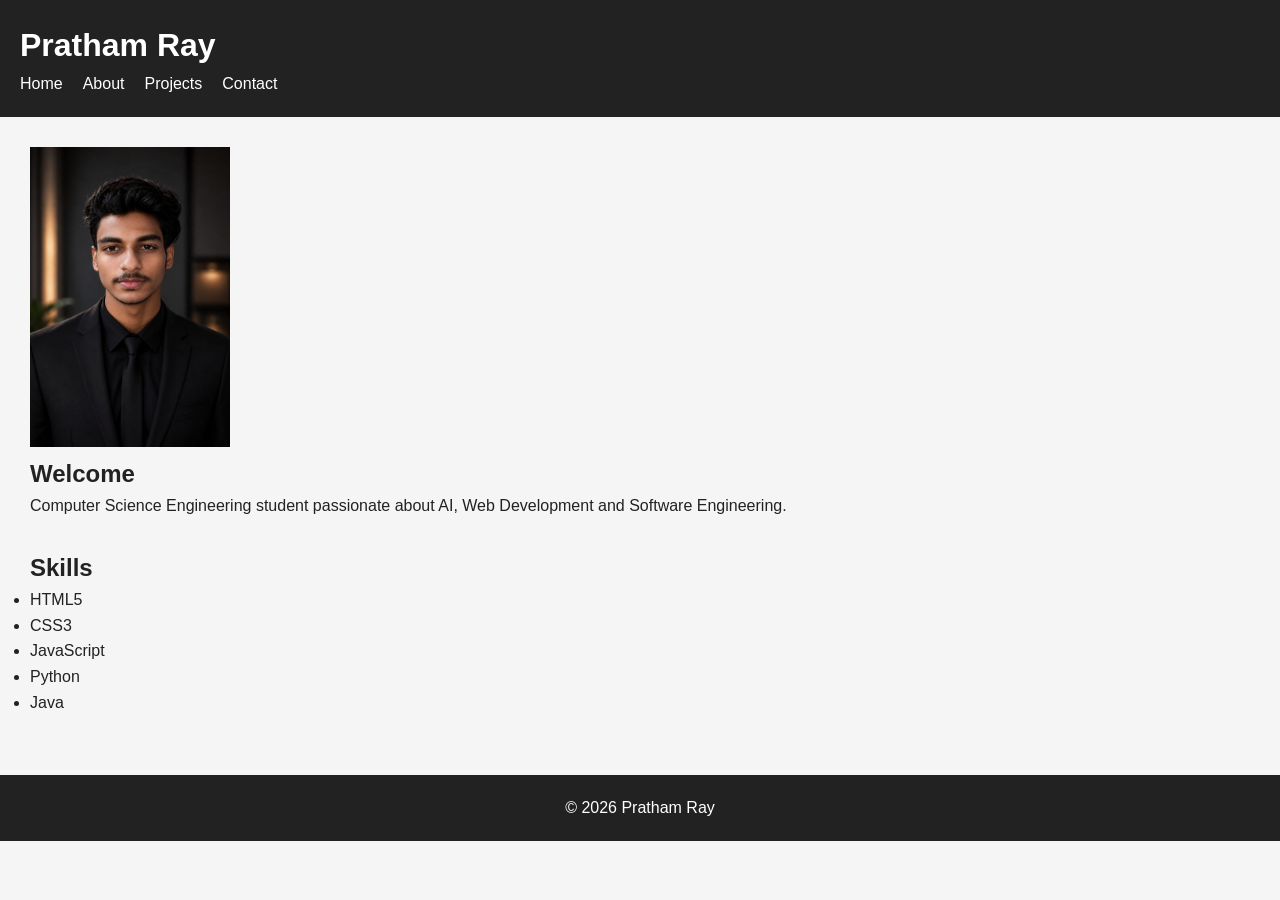
<file: Task-1-Portfolio/index.html>
<!DOCTYPE html>
<html lang="en">

<head>
    <meta charset="UTF-8">
    <meta name="viewport" content="width=device-width, initial-scale=1.0">

    <title>Pratham Ray | Portfolio</title>

    <meta name="description"
        content="Portfolio of Pratham Ray, Computer Science Engineering student specializing in AI, Web Development and Software Engineering.">

    <meta name="keywords"
        content="Pratham Ray, Portfolio, Web Developer, AI, HTML5, CSE">

    <meta name="author" content="Pratham Ray">

    <link rel="stylesheet" href="css/style.css">
</head>

<body>

<header role="banner">

<h1>Pratham Ray</h1>

<nav aria-label="Main Navigation">

<ul>

<li><a href="index.html">Home</a></li>

<li><a href="about.html">About</a></li>

<li><a href="projects.html">Projects</a></li>

<li><a href="contact.html">Contact</a></li>

</ul>

</nav>

</header>

<main>

<section>
<img src="images/My Image.jpeg"
     alt="Portrait of Pratham Ray"
     width="200">
<h2>Welcome</h2>

<p>
Computer Science Engineering student passionate about AI,
Web Development and Software Engineering.
</p>

</section>

<section>

<h2>Skills</h2>

<ul>

<li>HTML5</li>

<li>CSS3</li>

<li>JavaScript</li>

<li>Python</li>

<li>Java</li>

</ul>

</section>

</main>

<footer>

<p>&copy; 2026 Pratham Ray</p>

</footer>

</body>

</html>
</file>
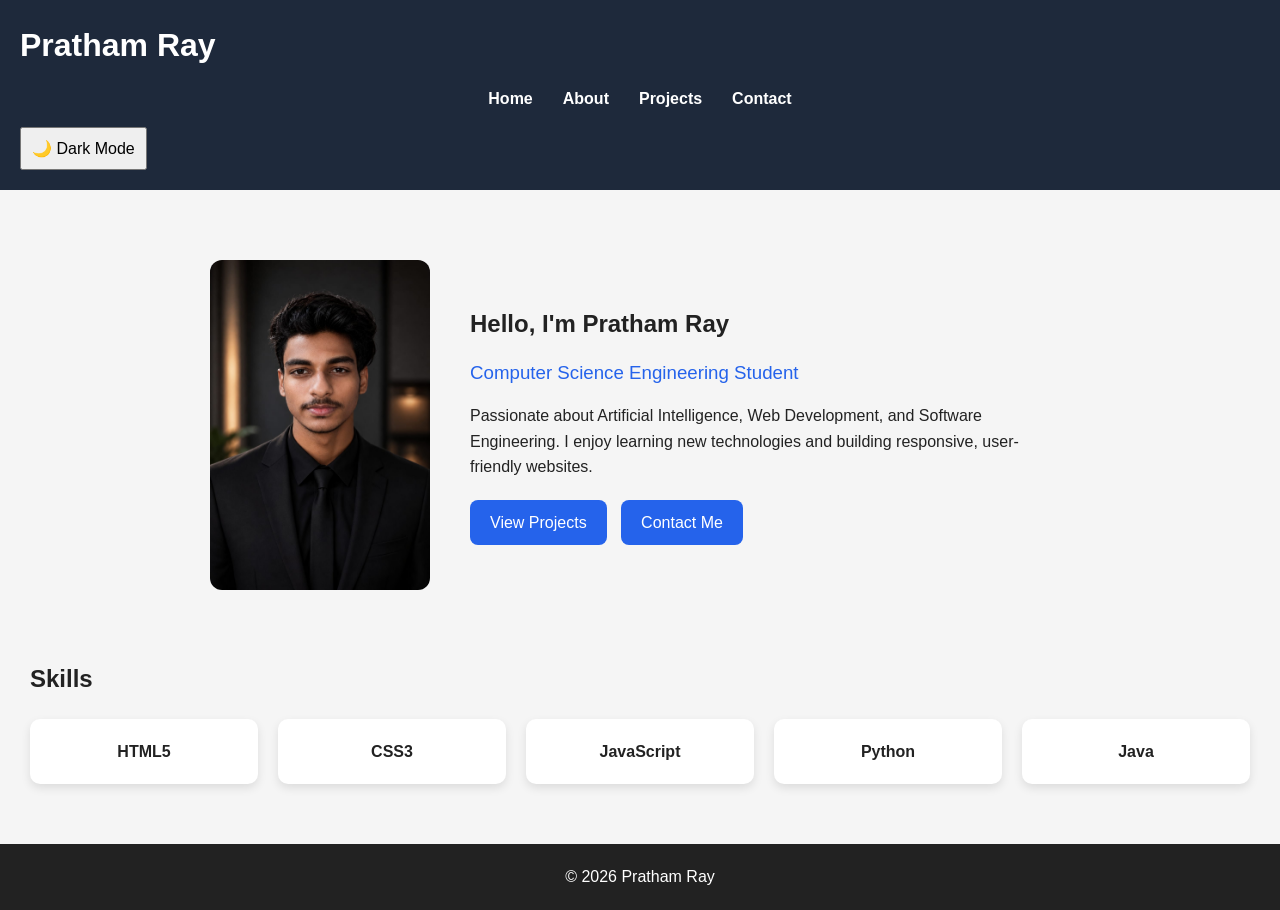
<file: Task-2-Responsive-Portfolio/index.html>
<!DOCTYPE html>
<html lang="en">

<head>
    <meta charset="UTF-8">
    <meta name="viewport" content="width=device-width, initial-scale=1.0">

    <title>Pratham Ray | Portfolio</title>

    <meta name="description"
        content="Portfolio of Pratham Ray, Computer Science Engineering student specializing in AI, Web Development and Software Engineering.">

    <meta name="keywords"
        content="Pratham Ray, Portfolio, Web Developer, AI, HTML5, CSE">

    <meta name="author" content="Pratham Ray">

    <link rel="stylesheet" href="css/style.css">
</head>

<body>

<header role="banner">

<h1>Pratham Ray</h1>

<nav aria-label="Main Navigation">

<ul>

<li><a href="index.html">Home</a></li>

<li><a href="about.html">About</a></li>

<li><a href="projects.html">Projects</a></li>

<li><a href="contact.html">Contact</a></li>

</ul>

</nav>
<button id="theme-toggle">🌙 Dark Mode</button>
</header>

<main>

<section class="hero">

    <img src="images/My Image.jpeg"
         alt="Portrait of Pratham Ray">

    <div class="hero-text">

        <h2>Hello, I'm Pratham Ray</h2>

        <h3>Computer Science Engineering Student</h3>

        <p>
          Passionate about Artificial Intelligence, Web Development,
          and Software Engineering. I enjoy learning new technologies
          and building responsive, user-friendly websites.
        </p>
        <div class="hero-buttons">

        <a href="projects.html" class="btn">View Projects</a>

        <a href="contact.html" class="btn">Contact Me</a>

        </div>

    </div>

</section>

<section>

<h2>Skills</h2>

<div class="skills">

<div class="skill">HTML5</div>

<div class="skill">CSS3</div>

<div class="skill">JavaScript</div>

<div class="skill">Python</div>

<div class="skill">Java</div>

</div>

</section>

</main>

<footer>

<p>&copy; 2026 Pratham Ray</p>

</footer>
<script>
const button = document.getElementById("theme-toggle");

button.addEventListener("click", function () {
    document.body.classList.toggle("dark-mode");
});
</script>
</body>

</html>
</file>
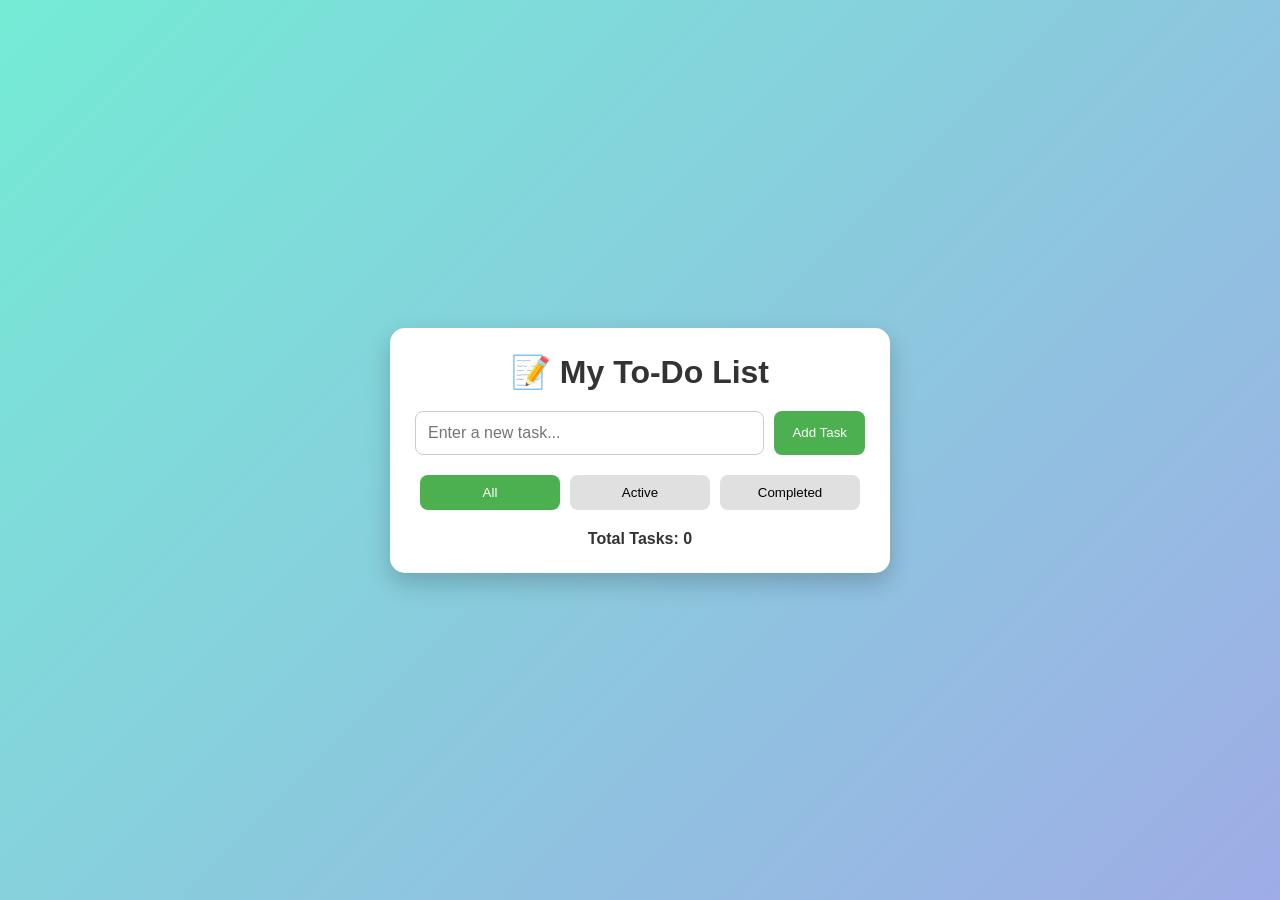
<file: Task-3-ToDo-App/index.html>
<!DOCTYPE html>
<html lang="en">
<head>
    <meta charset="UTF-8">
    <meta name="viewport" content="width=device-width, initial-scale=1.0">
    <title>Task 3 - To-Do App</title>

    <link rel="stylesheet" href="style.css">
</head>
<body>

    <div class="container">

        <h1>📝 My To-Do List</h1>

        <!-- Input Section -->
        <div class="input-section">
            <input
                type="text"
                id="taskInput"
                placeholder="Enter a new task..."
            >

            <button id="addTaskBtn">
                Add Task
            </button>
        </div>

        <!-- Filter Buttons -->
        <div class="filter-section">

            <button class="filter-btn active" data-filter="all">
                All
            </button>

            <button class="filter-btn" data-filter="active">
                Active
            </button>

            <button class="filter-btn" data-filter="completed">
                Completed
            </button>

        </div>

        <!-- Task List -->
        <ul id="taskList">

        </ul>

        <!-- Footer -->
        <div class="footer">

            <p>
                Total Tasks:
                <span id="taskCount">0</span>
            </p>

        </div>

    </div>

    <script src="script.js"></script>

</body>
</html>
</file>
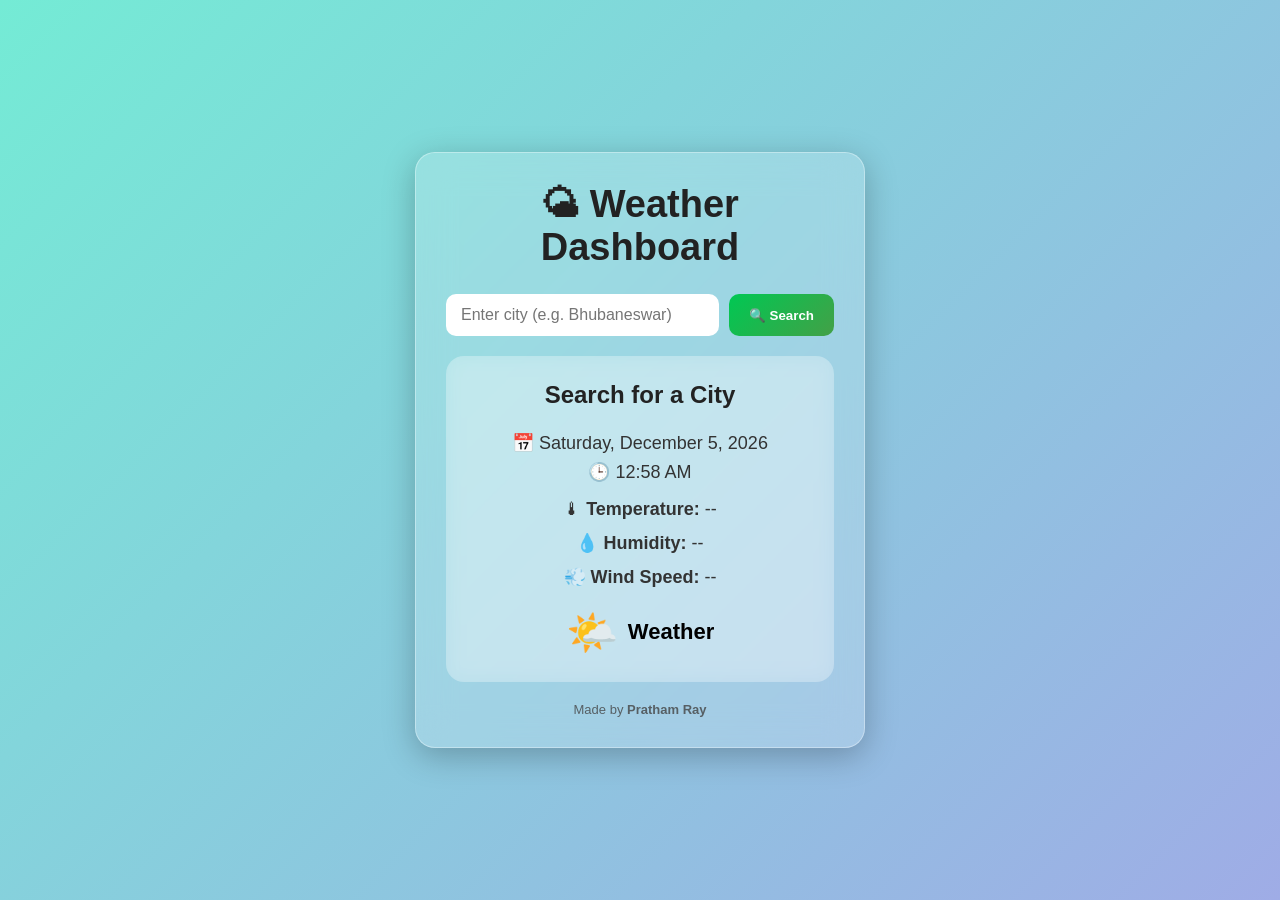
<file: Task-4-Weather-App/index.html>
<!DOCTYPE html>
<html lang="en">
<head>
    <meta charset="UTF-8">
    <meta name="viewport" content="width=device-width, initial-scale=1.0">
    <title>Weather Dashboard</title>
    <link rel="stylesheet" href="style.css">
</head>
<body>

<div class="container">

    <h1>🌤 Weather Dashboard</h1>

    <div class="search-box">
        <input
            type="text"
            id="cityInput"
            placeholder="Enter city (e.g. Bhubaneswar)"
        >

        <button id="searchBtn">🔍 Search</button>
    </div>

    <div id="weatherCard">

        <h2 id="cityName">Search for a City</h2>

        <!-- Live Date & Time -->
        <p id="dateTime"></p>

        <p>🌡 <strong>Temperature:</strong> <span id="temperature">--</span></p>

        <p>💧 <strong>Humidity:</strong> <span id="humidity">--</span></p>

        <p>💨 <strong>Wind Speed:</strong> <span id="wind">--</span></p>

        <div id="weatherDisplay">
            <span id="weatherIcon">🌤️</span>
            <span id="condition">Weather</span>
        </div>

    </div>

    <footer>
        <p>Made by <strong>Pratham Ray</strong></p>
       
    </footer>

</div>

<script src="script.js"></script>

</body>
</html>
</file>
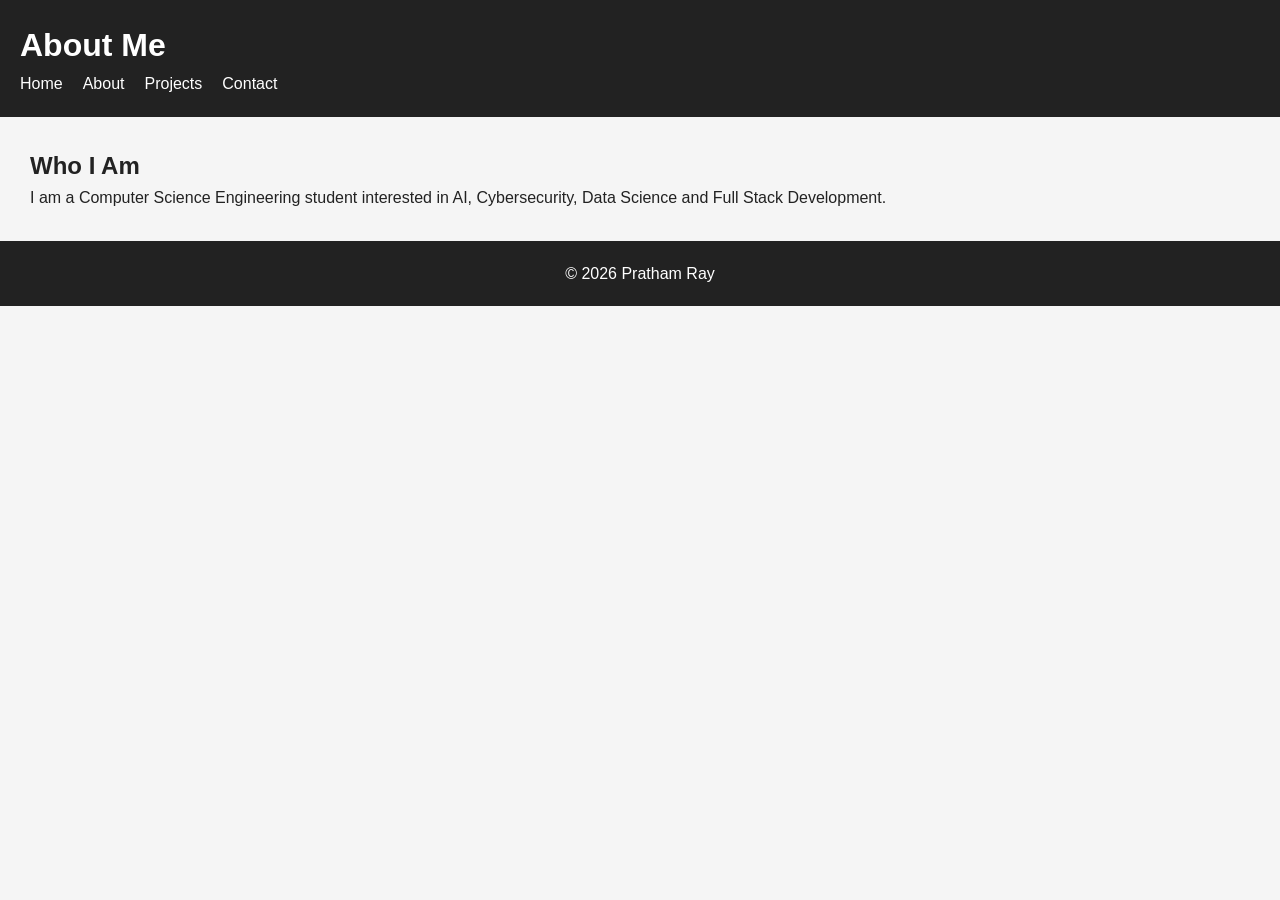
<file: Task-1-Portfolio/about.html>
<!DOCTYPE html>
<html lang="en">

<head>

<meta charset="UTF-8">

<meta name="viewport" content="width=device-width, initial-scale=1">

<title>About | Pratham Ray</title>

<meta name="description"
content="Learn more about Pratham Ray, Computer Science Engineering student.">

<link rel="stylesheet" href="css/style.css">

</head>

<body>

<header>

<h1>About Me</h1>

<nav aria-label="Main Navigation">

<ul>

<li><a href="index.html">Home</a></li>

<li><a href="about.html">About</a></li>

<li><a href="projects.html">Projects</a></li>

<li><a href="contact.html">Contact</a></li>

</ul>

</nav>

</header>

<main>

<article>

<h2>Who I Am</h2>

<p>
I am a Computer Science Engineering student interested in AI,
Cybersecurity, Data Science and Full Stack Development.
</p>

</article>

</main>

<footer>

<p>&copy; 2026 Pratham Ray</p>

</footer>

</body>

</html>
</file>
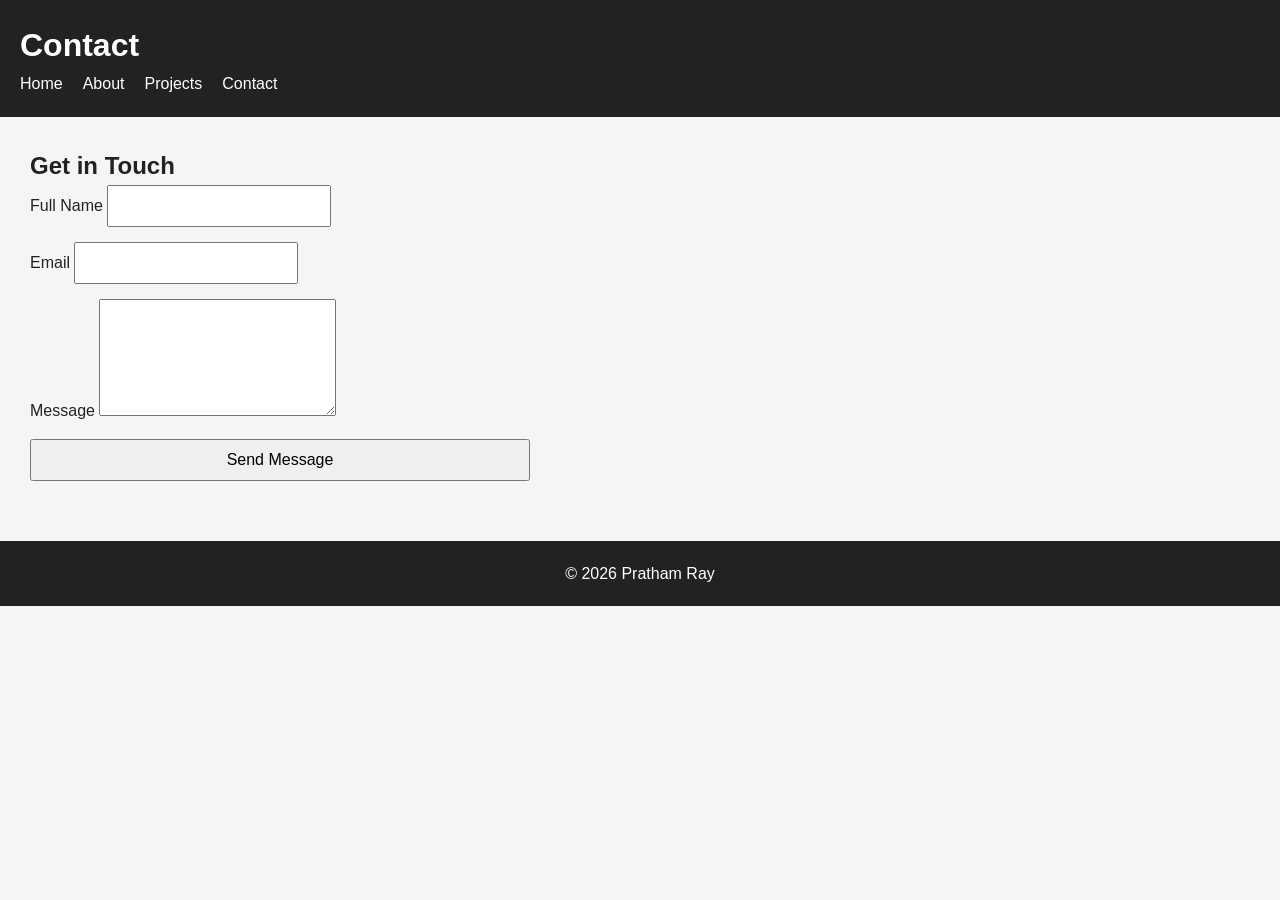
<file: Task-1-Portfolio/contact.html>
<!DOCTYPE html>
<html lang="en">

<head>

<meta charset="UTF-8">

<meta name="viewport" content="width=device-width, initial-scale=1">

<title>Contact | Pratham Ray</title>

<meta name="description"
content="Contact Pratham Ray.">

<link rel="stylesheet" href="css/style.css">

</head>

<body>

<header>

<h1>Contact</h1>

<nav aria-label="Main Navigation">

<ul>

<li><a href="index.html">Home</a></li>

<li><a href="about.html">About</a></li>

<li><a href="projects.html">Projects</a></li>

<li><a href="contact.html">Contact</a></li>

</ul>

</nav>

</header>

<main>

<section>

<h2>Get in Touch</h2>

<form aria-label="Contact Form">

<div>

<label for="name">Full Name</label>

<input
type="text"
id="name"
name="name"
required
aria-required="true">

</div>

<div>

<label for="email">Email</label>

<input
type="email"
id="email"
name="email"
required
aria-required="true">

</div>

<div>

<label for="message">Message</label>

<textarea
id="message"
name="message"
rows="5"
required
aria-required="true"></textarea>

</div>

<button type="submit">
Send Message
</button>

</form>

</section>

</main>

<footer>

<p>&copy; 2026 Pratham Ray</p>

</footer>

</body>

</html>
</file>
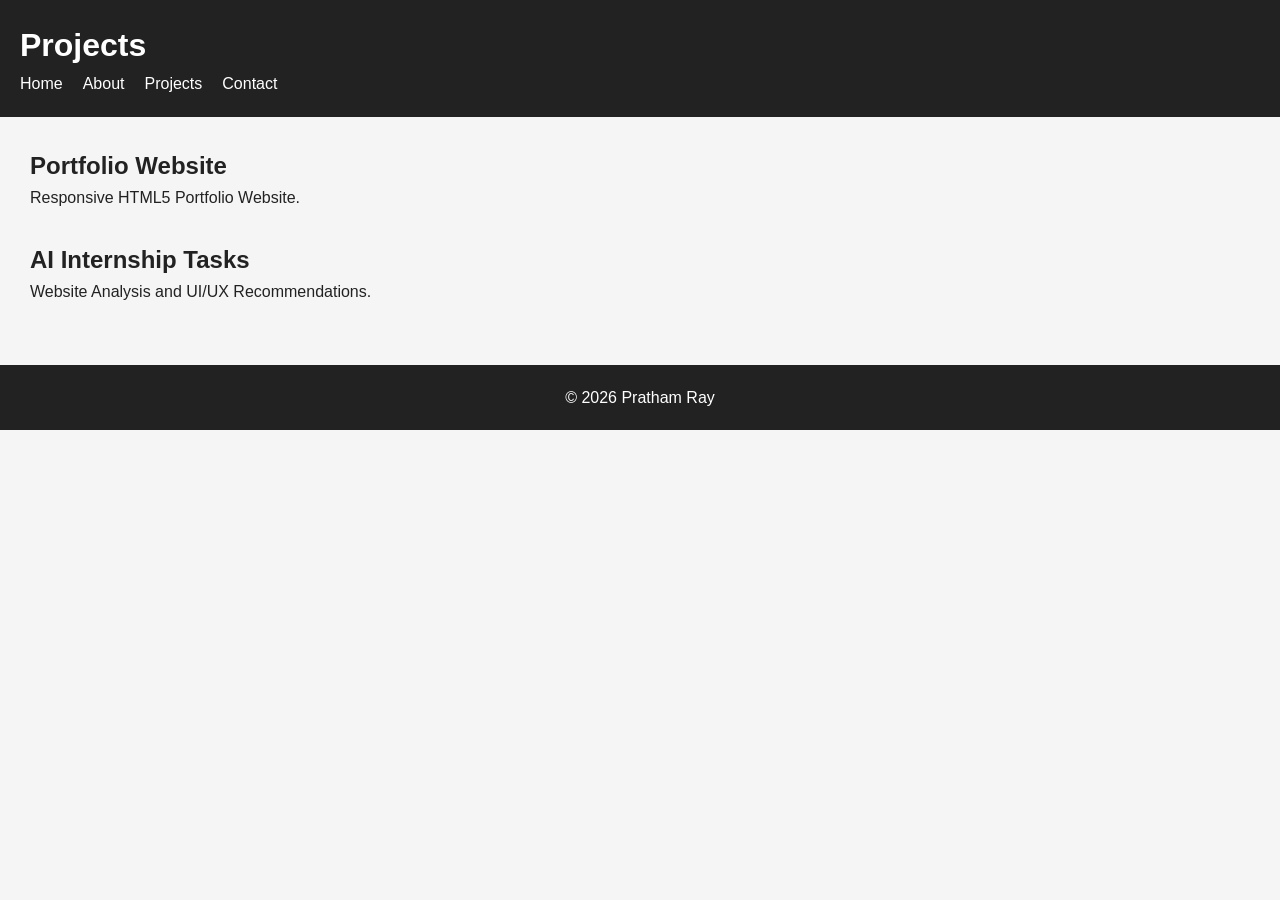
<file: Task-1-Portfolio/projects.html>
<!DOCTYPE html>
<html lang="en">

<head>

<meta charset="UTF-8">

<meta name="viewport" content="width=device-width, initial-scale=1">

<title>Projects | Pratham Ray</title>

<meta name="description"
content="Projects completed by Pratham Ray.">

<link rel="stylesheet" href="css/style.css">

</head>

<body>

<header>

<h1>Projects</h1>

<nav aria-label="Main Navigation">

<ul>

<li><a href="index.html">Home</a></li>

<li><a href="about.html">About</a></li>

<li><a href="projects.html">Projects</a></li>

<li><a href="contact.html">Contact</a></li>

</ul>

</nav>

</header>

<main>

<section>

<h2>Portfolio Website</h2>

<p>Responsive HTML5 Portfolio Website.</p>

</section>

<section>

<h2>AI Internship Tasks</h2>

<p>Website Analysis and UI/UX Recommendations.</p>

</section>

</main>

<footer>

<p>&copy; 2026 Pratham Ray</p>

</footer>

</body>

</html>
</file>
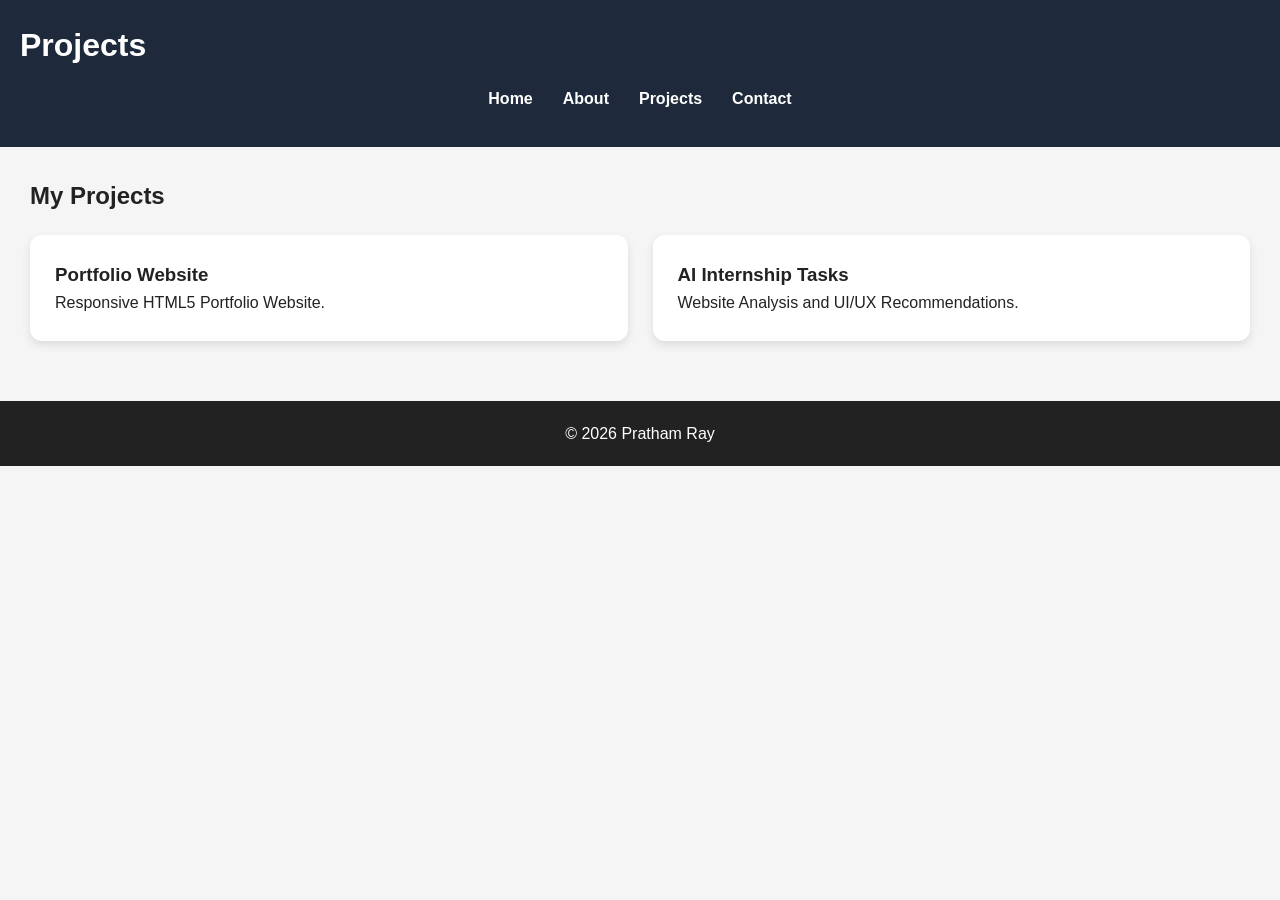
<file: Task-2-Responsive-Portfolio/projects.html>
<!DOCTYPE html>
<html lang="en">

<head>

<meta charset="UTF-8">

<meta name="viewport" content="width=device-width, initial-scale=1">

<title>Projects | Pratham Ray</title>

<meta name="description"
content="Projects completed by Pratham Ray.">

<link rel="stylesheet" href="css/style.css">

</head>

<body>

<header>

<h1>Projects</h1>

<nav aria-label="Main Navigation">

<ul>

<li><a href="index.html">Home</a></li>

<li><a href="about.html">About</a></li>

<li><a href="projects.html">Projects</a></li>

<li><a href="contact.html">Contact</a></li>

</ul>

</nav>

</header>

<main>

<section>

<h2>My Projects</h2>

<div class="projects">

<div class="project-card">

<h3>Portfolio Website</h3>

<p>Responsive HTML5 Portfolio Website.</p>

</div>

<div class="project-card">

<h3>AI Internship Tasks</h3>

<p>Website Analysis and UI/UX Recommendations.</p>

</div>

</div>

</section>

</main>

<footer>

<p>&copy; 2026 Pratham Ray</p>

</footer>

</body>

</html>
</file>
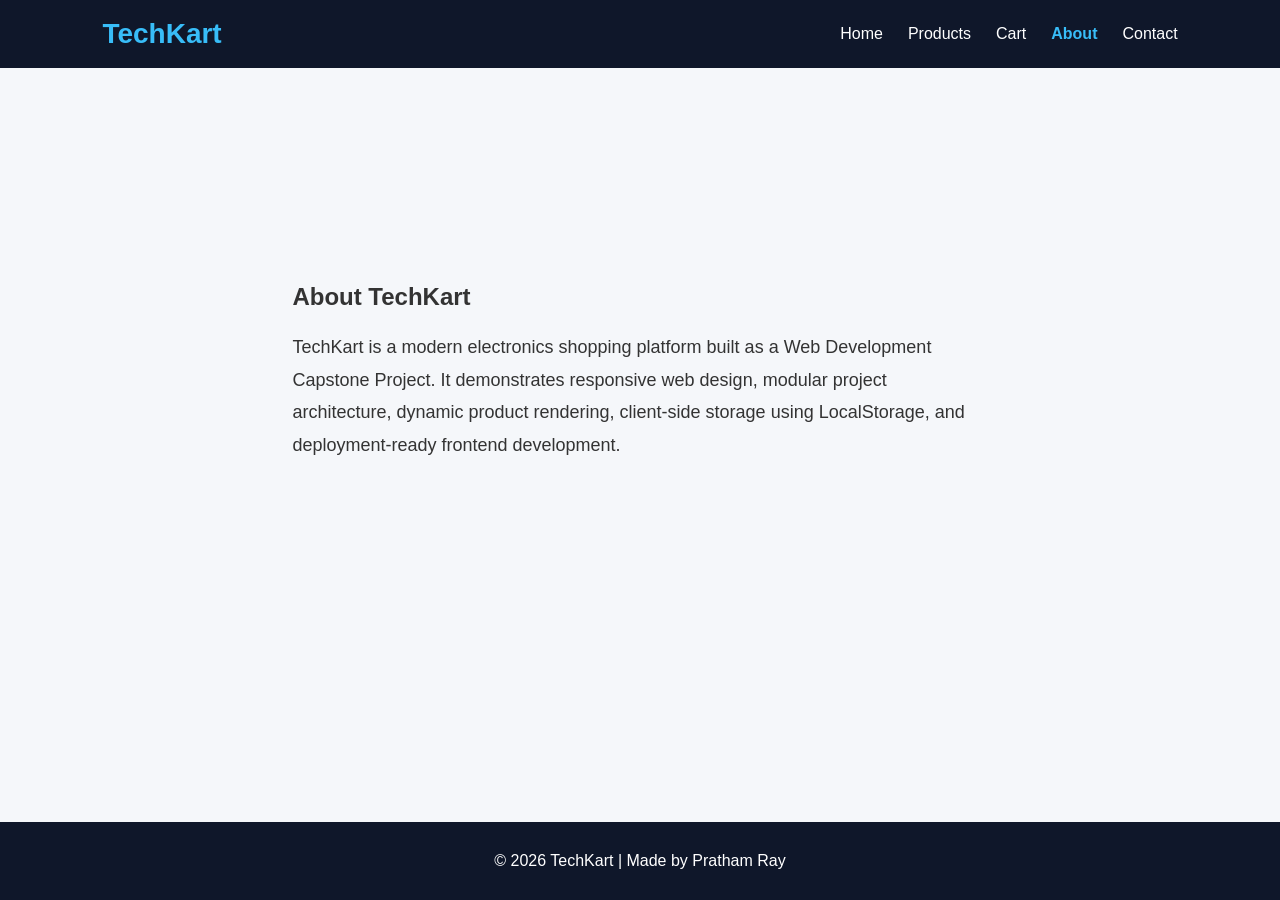
<file: Task-5-Ecommerce/about.html>
<!DOCTYPE html>
<html lang="en">
<head>
<meta charset="UTF-8">
<meta name="viewport" content="width=device-width, initial-scale=1.0">
<title>About - TechKart</title>
<link rel="stylesheet" href="css/style.css">
<link rel="stylesheet" href="css/responsive.css">
</head>

<body>

<nav>
<div class="logo">TechKart</div>

<ul>
<li><a href="index.html">Home</a></li>
<li><a href="products.html">Products</a></li>
<li><a href="cart.html">Cart</a></li>
<li><a href="about.html" class="active">About</a></li>
<li><a href="contact.html">Contact</a></li>
</ul>
</nav>

<section style="padding:70px 8%;max-width:900px;margin:auto;">

<h1>About TechKart</h1>

<p style="margin-top:20px;line-height:1.8;font-size:18px;">

TechKart is a modern electronics shopping platform built as a Web Development Capstone Project.
It demonstrates responsive web design, modular project architecture, dynamic product rendering,
client-side storage using LocalStorage, and deployment-ready frontend development.

</p>

</section>

<footer>

© 2026 TechKart | Made by Pratham Ray

</footer>

</body>
</html>
</file>
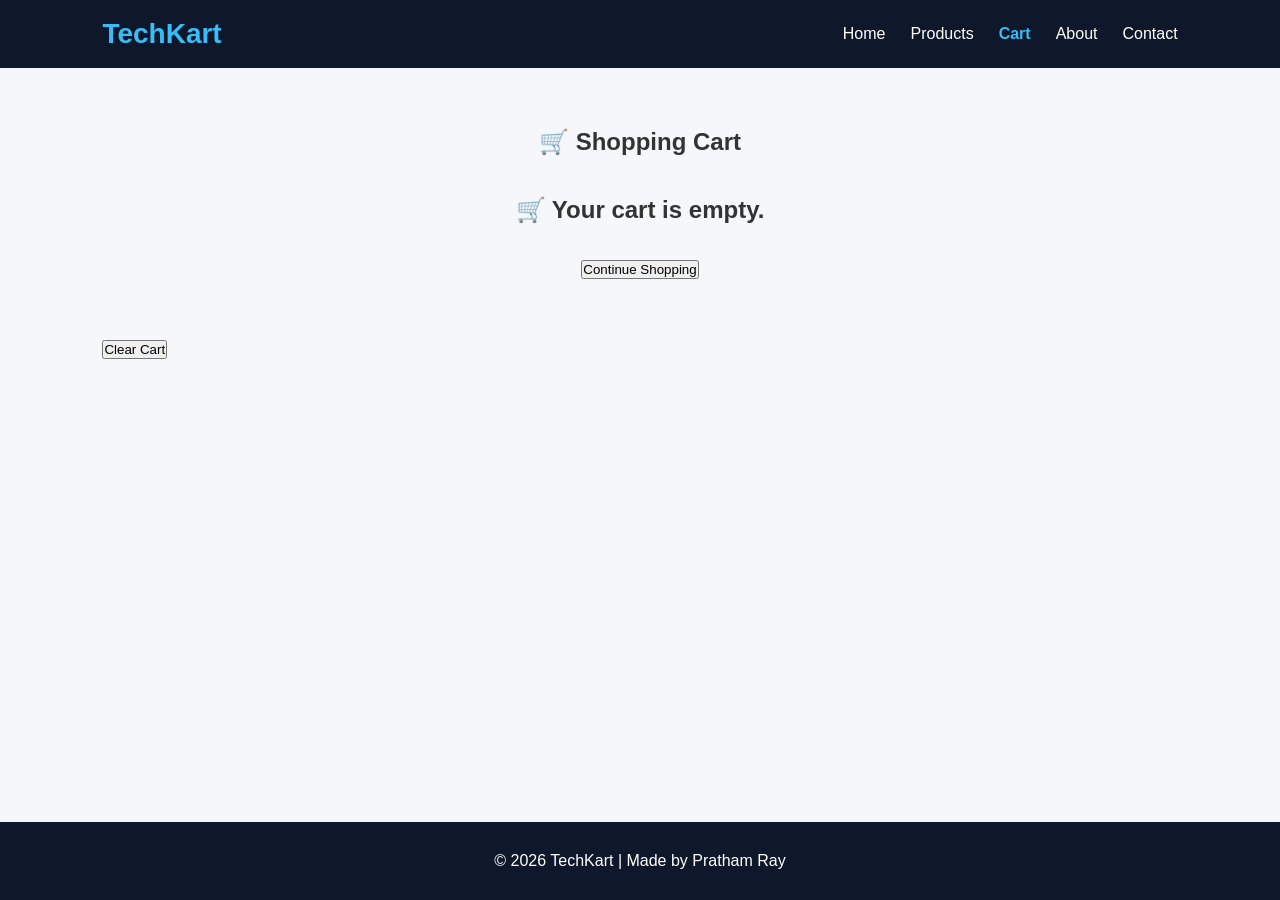
<file: Task-5-Ecommerce/cart.html>
<!DOCTYPE html>
<html lang="en">

<head>

<meta charset="UTF-8">

<meta name="viewport" content="width=device-width, initial-scale=1.0">

<title>Shopping Cart</title>

<link rel="stylesheet" href="css/style.css">

<link rel="stylesheet" href="css/responsive.css">

</head>

<body>

<nav>

<div class="logo">TechKart</div>

<ul>

<li><a href="index.html">Home</a></li>

<li><a href="products.html">Products</a></li>

<li><a href="cart.html" class="active">Cart</a></li>

<li><a href="about.html">About</a></li>

<li><a href="contact.html">Contact</a></li>

</ul>

</nav>

<section style="padding:60px 8%;">

<h1 style="text-align:center;margin-bottom:40px;">

🛒 Shopping Cart

</h1>

<div id="cartContainer"></div>

<h2 id="totalPrice" style="margin-top:40px;"></h2>

<div style="margin-top:25px;">

<button id="clearCartBtn">

Clear Cart

</button>

</div>

</section>

<footer>

© 2026 TechKart | Made by Pratham Ray

</footer>

<script src="data/products.js"></script>

<script src="js/cart.js"></script>

</body>

</html>
</file>
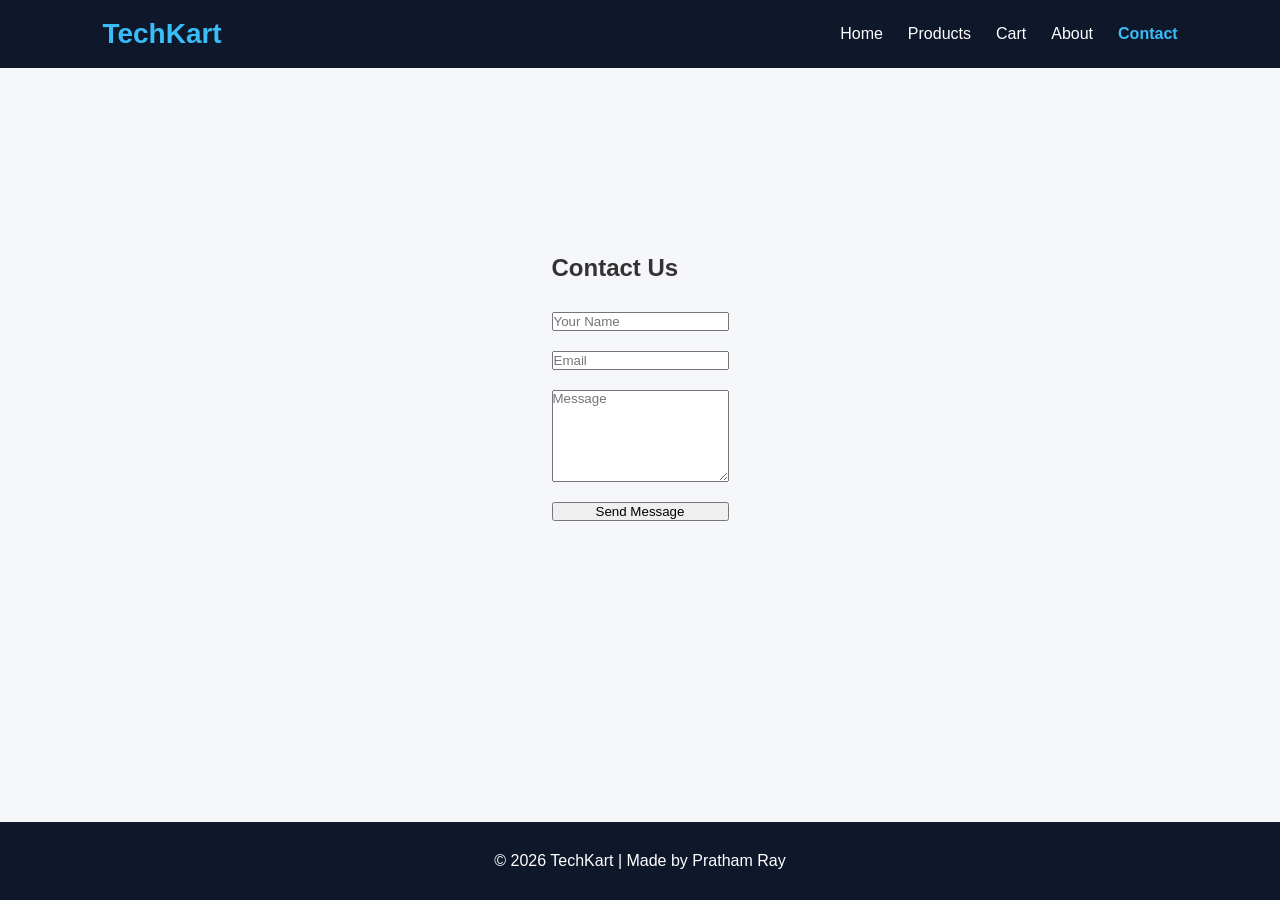
<file: Task-5-Ecommerce/contact.html>
<!DOCTYPE html>
<html lang="en">

<head>

<meta charset="UTF-8">

<meta name="viewport" content="width=device-width, initial-scale=1.0">

<title>Contact</title>

<link rel="stylesheet" href="css/style.css">

<link rel="stylesheet" href="css/responsive.css">

</head>

<body>

<nav>

<div class="logo">TechKart</div>

<ul>

<li><a href="index.html">Home</a></li>

<li><a href="products.html">Products</a></li>

<li><a href="cart.html">Cart</a></li>

<li><a href="about.html">About</a></li>

<li><a href="contact.html" class="active">Contact</a></li>

</ul>

</nav>

<section style="padding:70px 8%;max-width:700px;margin:auto;">

<h1>Contact Us</h1>

<form style="margin-top:30px;display:flex;flex-direction:column;gap:20px;">

<input
type="text"
placeholder="Your Name"
required>

<input
type="email"
placeholder="Email"
required>

<textarea
rows="6"
placeholder="Message"
required></textarea>

<button type="submit">

Send Message

</button>

</form>

</section>

<footer>

© 2026 TechKart | Made by Pratham Ray

</footer>
<script src="js/contact.js"></script>
</body>

</html>
</file>
<file: Task-1-Portfolio/css/style.css>
*{
margin:0;
padding:0;
box-sizing:border-box;
}

body{

font-family:Arial,sans-serif;

line-height:1.6;

background:#f5f5f5;

color:#222;

}

header{

background:#222;

color:white;

padding:20px;

}

nav ul{

display:flex;

gap:20px;

list-style:none;

}

nav a{

color:white;

text-decoration:none;

}

nav a:focus,
button:focus,
input:focus,
textarea:focus{

outline:3px solid #ffbf47;

outline-offset:3px;

}

main{

padding:30px;

}

section{

margin-bottom:30px;

}

form{

display:flex;

flex-direction:column;

gap:15px;

max-width:500px;

}

input,
textarea,
button{

padding:10px;

font-size:16px;

}

button{

cursor:pointer;

}

footer{

background:#222;

color:white;

text-align:center;

padding:20px;

}
</file>
<file: Task-2-Responsive-Portfolio/css/style.css>
:root{
    --primary:#2563eb;
    --secondary:#1e293b;
    --background:#f5f5f5;
    --card:#ffffff;
    --text:#222222;
}
.dark-mode{
    --background:#121212;
    --text:#ffffff;
    --card:#1f1f1f;
    --secondary:#0f172a;
}
html{
    scroll-behavior:smooth;
}
*{
    margin:0;
    padding:0;
    box-sizing:border-box;
}

body{
    font-family:Arial,sans-serif;
    line-height:1.6;
    background:var(--background);
    color:var(--text);
}

header{

background:var(--secondary);

color:white;

padding:20px;

}

nav ul{
    display:flex;
    justify-content:center;
    align-items:center;
    list-style:none;
    gap:30px;
    padding:15px 0;
}

nav a{
    color:white;
    text-decoration:none;
    font-weight:bold;
    transition:0.3s;
}

nav a:hover{
    color:var(--primary);
}

nav a:focus,
button:focus,
input:focus,
textarea:focus{

outline:3px solid #ffbf47;

outline-offset:3px;

}

main{

padding:30px;

}

section{

margin-bottom:30px;

}

form{

display:flex;

flex-direction:column;

gap:15px;

max-width:500px;

}

input,
textarea,
button{

padding:10px;

font-size:16px;

}

button{

cursor:pointer;

}

footer{

background:#222;

color:white;

text-align:center;

padding:20px;

}

.hero{
    display:flex;
    align-items:center;
    justify-content:center;
    gap:40px;
    padding:40px;
    flex-wrap:wrap;
}

.hero img{
    width:220px;
    max-width:100%;
    border-radius:12px;
}

.hero-text{
    max-width:600px;
}

.hero-text h2{
    margin-bottom:15px;
}
.hero-text h3{
    color:var(--primary);
    margin-bottom:15px;
    font-weight:500;
}
.hero-buttons{
    margin-top:20px;
}

.btn{
    display:inline-block;
    background:var(--primary);
    color:white;
    padding:10px 20px;
    text-decoration:none;
    border-radius:8px;
    margin-right:10px;
    transition:0.3s;
}

.btn:hover{
    opacity:0.85;
}
.skills{
    display:grid;
    grid-template-columns:repeat(auto-fit,minmax(150px,1fr));
    gap:20px;
    margin-top:20px;
}

.skill{
    background:var(--card);
    color:var(--text);
    padding:20px;
    border-radius:10px;
    text-align:center;
    box-shadow:0 4px 10px rgba(0,0,0,0.1);
    font-weight:bold;
    transition:0.3s;
}

.skill:hover{
    transform:translateY(-5px);
}
.projects{
    display:grid;
    grid-template-columns:repeat(auto-fit,minmax(280px,1fr));
    gap:25px;
    margin-top:20px;
}

.project-card{
    background:var(--card);
    color:var(--text);
    padding:25px;
    border-radius:12px;
    box-shadow:0 4px 10px rgba(0,0,0,.1);
    transition:0.3s;
}

.project-card:hover{
    transform:translateY(-8px);
}
@media (max-width:768px){

    .hero{
        flex-direction:column;
        text-align:center;
    }

    nav ul{
        flex-direction:column;
        gap:15px;
    }

    .skills{
        grid-template-columns:1fr;
    }

    .projects{
        grid-template-columns:1fr;
    }

    header h1{
        text-align:center;
    }

}
</file>
<file: Task-3-ToDo-App/style.css>
*{
    margin:0;
    padding:0;
    box-sizing:border-box;
    font-family:Arial, Helvetica, sans-serif;
}

body{
    background:linear-gradient(135deg,#74ebd5,#9face6);
    display:flex;
    justify-content:center;
    align-items:center;
    min-height:100vh;
    padding:20px;
}

.container{
    background:#fff;
    width:100%;
    max-width:500px;
    padding:25px;
    border-radius:15px;
    box-shadow:0 10px 25px rgba(0,0,0,0.2);
}

h1{
    text-align:center;
    margin-bottom:20px;
    color:#333;
}

.input-section{
    display:flex;
    gap:10px;
    margin-bottom:20px;
}

#taskInput{
    flex:1;
    padding:12px;
    border:1px solid #ccc;
    border-radius:8px;
    font-size:16px;
}

#addTaskBtn{
    padding:12px 18px;
    border:none;
    background:#4CAF50;
    color:white;
    border-radius:8px;
    cursor:pointer;
    transition:0.3s;
}

#addTaskBtn:hover{
    background:#45a049;
}

.filter-section{
    display:flex;
    justify-content:space-between;
    margin-bottom:20px;
}

.filter-btn{
    flex:1;
    margin:0 5px;
    padding:10px;
    border:none;
    background:#e0e0e0;
    border-radius:8px;
    cursor:pointer;
    transition:0.3s;
}

.filter-btn:hover{
    background:#d0d0d0;
}

.filter-btn.active{
    background:#4CAF50;
    color:white;
}

#taskList{
    list-style:none;
    margin-top:15px;
}

#taskList li{
    display:flex;
    justify-content:space-between;
    align-items:center;
    background:#f4f4f4;
    padding:12px;
    margin-bottom:10px;
    border-radius:8px;
}

#taskList li span{
    cursor:pointer;
    flex:1;
}

.completed span{
    text-decoration:line-through;
    color:gray;
}

.edit-btn{
    background:#ff9800;
    color:white;
    border:none;
    padding:6px 10px;
    border-radius:6px;
    cursor:pointer;
    margin-right:5px;
    transition:0.3s;
}

.edit-btn:hover{
    background:#e68900;
}

.delete-btn{
    background:crimson;
    color:white;
    border:none;
    padding:6px 10px;
    border-radius:6px;
    cursor:pointer;
    transition:0.3s;
}

.delete-btn:hover{
    background:darkred;
}

.footer{
    margin-top:20px;
    text-align:center;
    font-weight:bold;
    color:#333;
}

@media (max-width:600px){

    .input-section{
        flex-direction:column;
    }

    #addTaskBtn{
        width:100%;
    }

    .filter-section{
        flex-direction:column;
        gap:10px;
    }

    .filter-btn{
        margin:0;
    }

}
</file>
<file: Task-4-Weather-App/style.css>
*{
    margin:0;
    padding:0;
    box-sizing:border-box;
    font-family:Arial, Helvetica, sans-serif;
}

body{
    display:flex;
    justify-content:center;
    align-items:center;
    min-height:100vh;
    background:linear-gradient(135deg,#74ebd5,#9face6);
    padding:20px;
    transition:0.5s;
}

.container{
    width:100%;
    max-width:450px;
    padding:30px;
    border-radius:20px;

    background:rgba(255,255,255,0.18);

    backdrop-filter:blur(18px);
    -webkit-backdrop-filter:blur(18px);

    border:1px solid rgba(255,255,255,0.35);

    box-shadow:0 8px 32px rgba(0,0,0,.25);

    text-align:center;

    transition:.35s ease;
}

.container:hover{
    transform:translateY(-5px);
}

h1{
    margin-bottom:25px;
    color:#222;
    font-size:38px;
}

.search-box{
    display:flex;
    gap:10px;
    margin-bottom:20px;
}

#cityInput{
    flex:1;
    padding:12px 15px;
    border:none;
    border-radius:10px;
    outline:none;
    font-size:16px;
    transition:.3s;
}

#cityInput:focus{
    box-shadow:0 0 15px rgba(76,175,80,.5);
}

#searchBtn{
    padding:12px 20px;
    border:none;
    border-radius:10px;
    cursor:pointer;
    color:white;
    font-weight:bold;
    background:linear-gradient(135deg,#00c853,#43a047);
    transition:.3s;
}

#searchBtn:hover{
    transform:translateY(-2px);
    box-shadow:0 8px 20px rgba(76,175,80,.4);
}

#weatherCard{
    margin-top:20px;
    background:rgba(255,255,255,.25);
    backdrop-filter:blur(10px);
    border-radius:18px;
    padding:25px;
    animation:fadeIn .5s ease;
    transition:.4s;
}

#weatherCard h2{
    margin-bottom:20px;
    color:#222;
}

#weatherCard p{
    margin:12px 0;
    font-size:18px;
    color:#333;
}

#weatherDisplay{
    display:flex;
    justify-content:center;
    align-items:center;
    gap:10px;
    margin-top:20px;
    font-size:22px;
    font-weight:bold;
}

#weatherIcon{
    font-size:42px;
}

@keyframes fadeIn{

    from{
        opacity:0;
        transform:translateY(20px);
    }

    to{
        opacity:1;
        transform:translateY(0);
    }

}

@media(max-width:600px){

    .container{
        padding:20px;
    }

    h1{
        font-size:30px;
    }

    .search-box{
        flex-direction:column;
    }

    #searchBtn{
        width:100%;
    }

    #weatherCard p{
        font-size:16px;
    }

}
#dateTime{
    margin:10px 0 18px;
    font-size:15px;
    color:#444;
    line-height:1.6;
}

footer{
    margin-top:20px;
    font-size:13px;
    color:#444;
    opacity:0.8;
}
</file>
<file: Task-5-Ecommerce/css/style.css>
*{
    margin:0;
    padding:0;
    box-sizing:border-box;
    font-family:Arial, Helvetica, sans-serif;
}

body{
    background:#f5f7fa;
    color:#333;
}

/* Navbar */

nav{
    display:flex;
    justify-content:space-between;
    align-items:center;
    padding:18px 8%;
    background:#0f172a;
    color:white;
    position:sticky;
    top:0;
    z-index:1000;
}

.logo{
    font-size:28px;
    font-weight:bold;
    color:#38bdf8;
}

nav ul{
    display:flex;
    list-style:none;
    gap:25px;
}

nav a{
    color:white;
    text-decoration:none;
    transition:.3s;
}

nav a:hover{
    color:#38bdf8;
}

/* Hero */

.hero{
    display:flex;
    justify-content:space-between;
    align-items:center;
    padding:70px 8%;
    gap:40px;
}

.hero-text{
    flex:1;
}

.hero-text h1{
    font-size:42px;
    line-height:1.2;
}

.hero-text p{
    font-size:20px;
    color:#555;
    margin-bottom:30px;
    line-height:1.6;
}

.hero button{
    padding:15px 35px;
    border:none;
    border-radius:10px;
    background:#2563eb;
    color:white;
    cursor:pointer;
    font-size:18px;
    transition:.3s;
}

.hero button:hover{
    background:#1d4ed8;
    transform:translateY(-3px);
}

.hero-image{
    flex:1;
}

.hero-image img{
    width:100%;
    border-radius:20px;
    box-shadow:0 15px 40px rgba(0,0,0,.15);
}

/* Featured Products */

.featured{
    padding:70px 8%;
}

.featured h2{
    text-align:center;
    margin-bottom:40px;
    font-size:38px;
}

#featuredProducts{
    display:grid;
    grid-template-columns:repeat(auto-fit,minmax(260px,1fr));
    gap:30px;
}

/* Product Card */

.product-card{
    background:white;
    border-radius:15px;
    overflow:hidden;
    box-shadow:0 8px 20px rgba(0,0,0,.08);
    transition:.3s;
}

.product-card:hover{
    transform:translateY(-8px);
}

.product-card img{
    width:100%;
    height:230px;
    object-fit:cover;
}

.product-info{
    padding:20px;
}

.product-info h3{
    margin-bottom:10px;
}

.product-info p{
    margin:8px 0;
}

.price{
    color:#2563eb;
    font-size:22px;
    font-weight:bold;
}

.rating{
    color:#f59e0b;
}

.product-info button{
    width:100%;
    padding:12px;
    border:none;
    border-radius:8px;
    background:#2563eb;
    color:white;
    margin-top:15px;
    cursor:pointer;
    transition:.3s;
}

.product-info button:hover{
    background:#1d4ed8;
}

/* Footer */

footer{
    text-align:center;
    padding:30px;
    background:#0f172a;
    color:white;
    margin-top:60px;
}
nav a.active{
    color:#38bdf8;
    font-weight:bold;
}
.product-info button{
    margin:6px;
}

#clearCartBtn{
    margin-top:20px;
}
body{
    min-height:100vh;
    display:flex;
    flex-direction:column;
}

footer{
    margin-top:auto;
}
</file>
<file: Task-5-Ecommerce/css/responsive.css>
@media(max-width:900px){

nav{

flex-direction:column;

gap:20px;

}

nav ul{

flex-wrap:wrap;

justify-content:center;

}

.hero{

flex-direction:column;

text-align:center;

}

.hero-text h1{

font-size:36px;

}

.hero-image img{

max-width:100%;

}

.filters{

flex-direction:column;

align-items:center;

}

.filters input,
.filters select{

width:100%;

max-width:350px;

}

}
</file>
